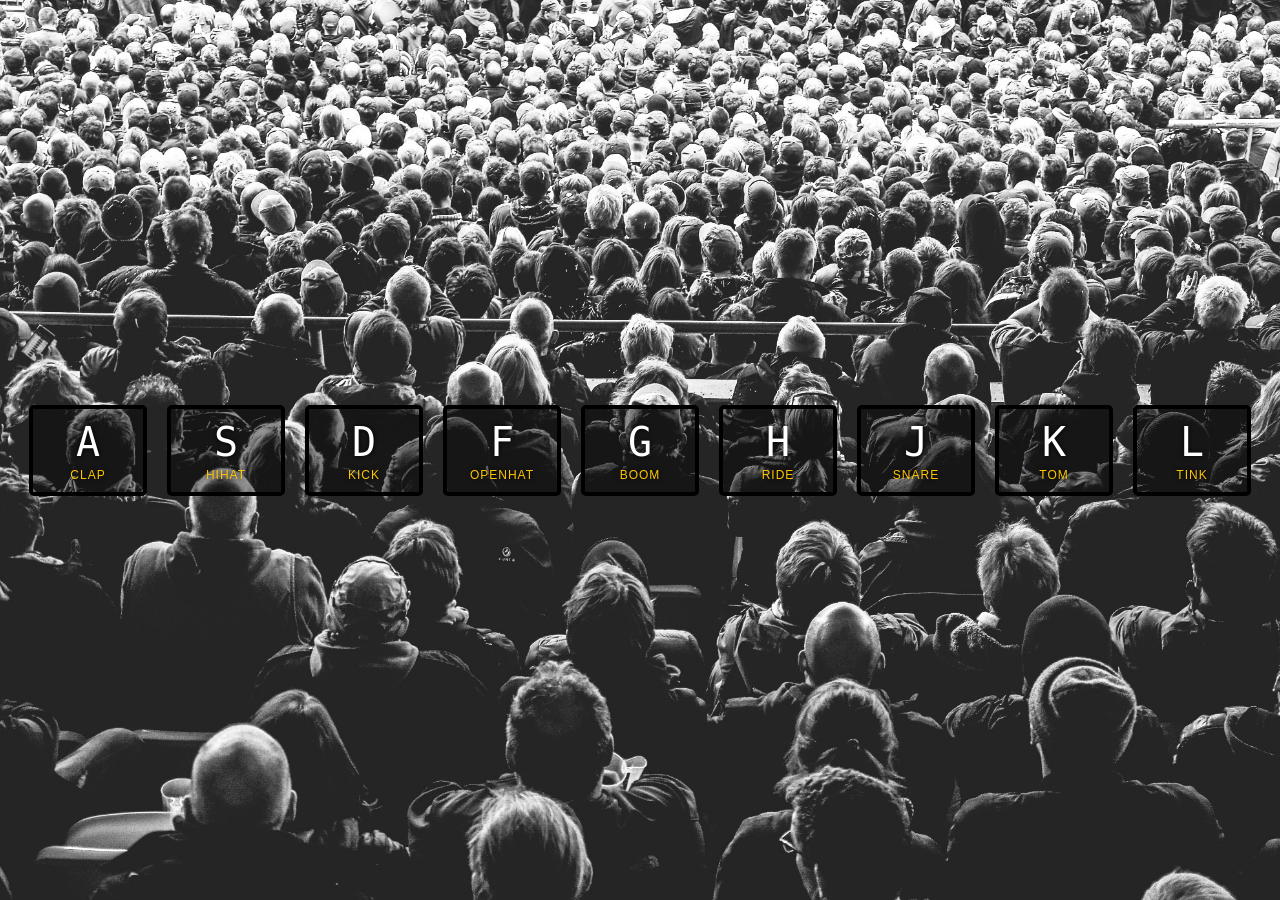
<file: html/index.html>
<!DOCTYPE html>
<html lang="en">
<head>
  <meta charset="UTF-8">
  <title>JS Drum Kit</title>
  <link rel="stylesheet" href="../stylesheets/styles.css">
</head>
<body>
  
  
  <div class="keys">
    <div data-key="65" class="key">
      <kbd>A</kbd>
      <span class="sound">clap</span>
    </div>
    <div data-key="83" class="key">
      <kbd>S</kbd>
      <span class="sound">hihat</span>
    </div>
    <div data-key="68" class="key">
      <kbd>D</kbd>
      <span class="sound">kick</span>
    </div>
    <div data-key="70" class="key">
      <kbd>F</kbd>
      <span class="sound">openhat</span>
    </div>
    <div data-key="71" class="key">
      <kbd>G</kbd>
      <span class="sound">boom</span>
    </div>
    <div data-key="72" class="key">
      <kbd>H</kbd>
      <span class="sound">ride</span>
    </div>
    <div data-key="74" class="key">
      <kbd>J</kbd>
      <span class="sound">snare</span>
    </div>
    <div data-key="75" class="key">
      <kbd>K</kbd>
      <span class="sound">tom</span>
    </div>
    <div data-key="76" class="key">
      <kbd>L</kbd>
      <span class="sound">tink</span>
    </div>
  </div>

  <audio data-key="65" src="../sounds/clap.wav"></audio>
  <audio data-key="83" src="../sounds/hihat.wav"></audio>
  <audio data-key="68" src="../sounds/kick.wav"></audio>
  <audio data-key="70" src="../sounds/openhat.wav"></audio>
  <audio data-key="71" src="../sounds/boom.wav"></audio>
  <audio data-key="72" src="../sounds/ride.wav"></audio>
  <audio data-key="74" src="../sounds/snare.wav"></audio>
  <audio data-key="75" src="../sounds/tom.wav"></audio>
  <audio data-key="76" src="../sounds/tink.wav"></audio>
  <script src="../js/index.js"></script>
</body>
</html>
</file>
<file: stylesheets/styles.css>
html {
  font-size: 10px;
  background: url('../images/background.jpg') bottom center;
  background-size: cover;
}

body,html {
  margin: 0;
  padding: 0;
  font-family: sans-serif;
}

.keys {
  display: flex;
  flex: 1;
  min-height: 100vh;
  align-items: center;
  justify-content: center;
}

.key {
  border: .4rem solid black;
  border-radius: .5rem;
  margin: 1rem;
  font-size: 1.5rem;
  padding: 1rem .5rem;
  transition: all .07s ease;
  width: 10rem;
  text-align: center;
  color: white;
  background: rgba(0,0,0,0.4);
  text-shadow: 0 0 .5rem black;
  cursor: pointer;
}

.playing {
  transform: scale(1.1);
  border-color: #d94ab3;
  box-shadow: 0 0 1rem #00ff2687;
}
.cohort10{
  text-decoration: line-through;
}
kbd {
  display: block;
  font-size: 4rem;
}

.sound {
  font-size: 1.2rem;
  text-transform: uppercase;
  letter-spacing: .1rem;
  color: #ffc600;
}
</file>
